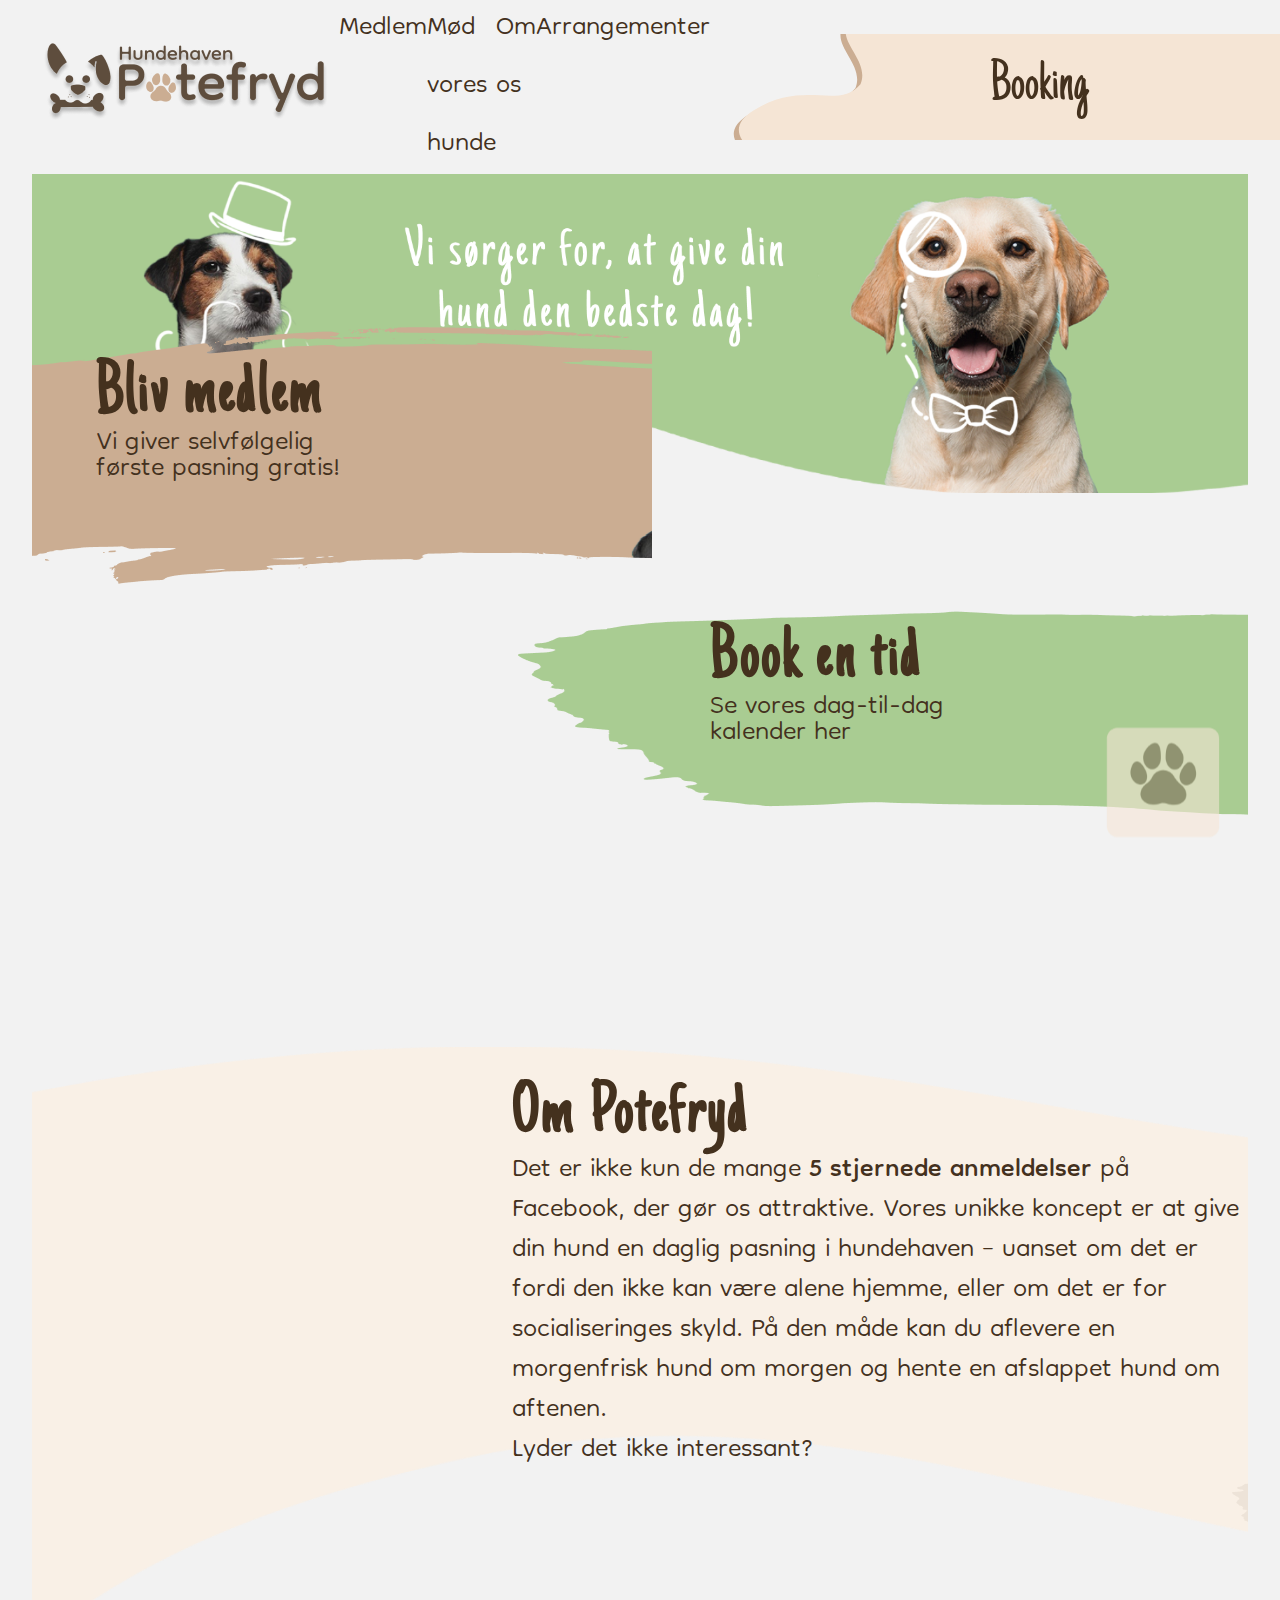
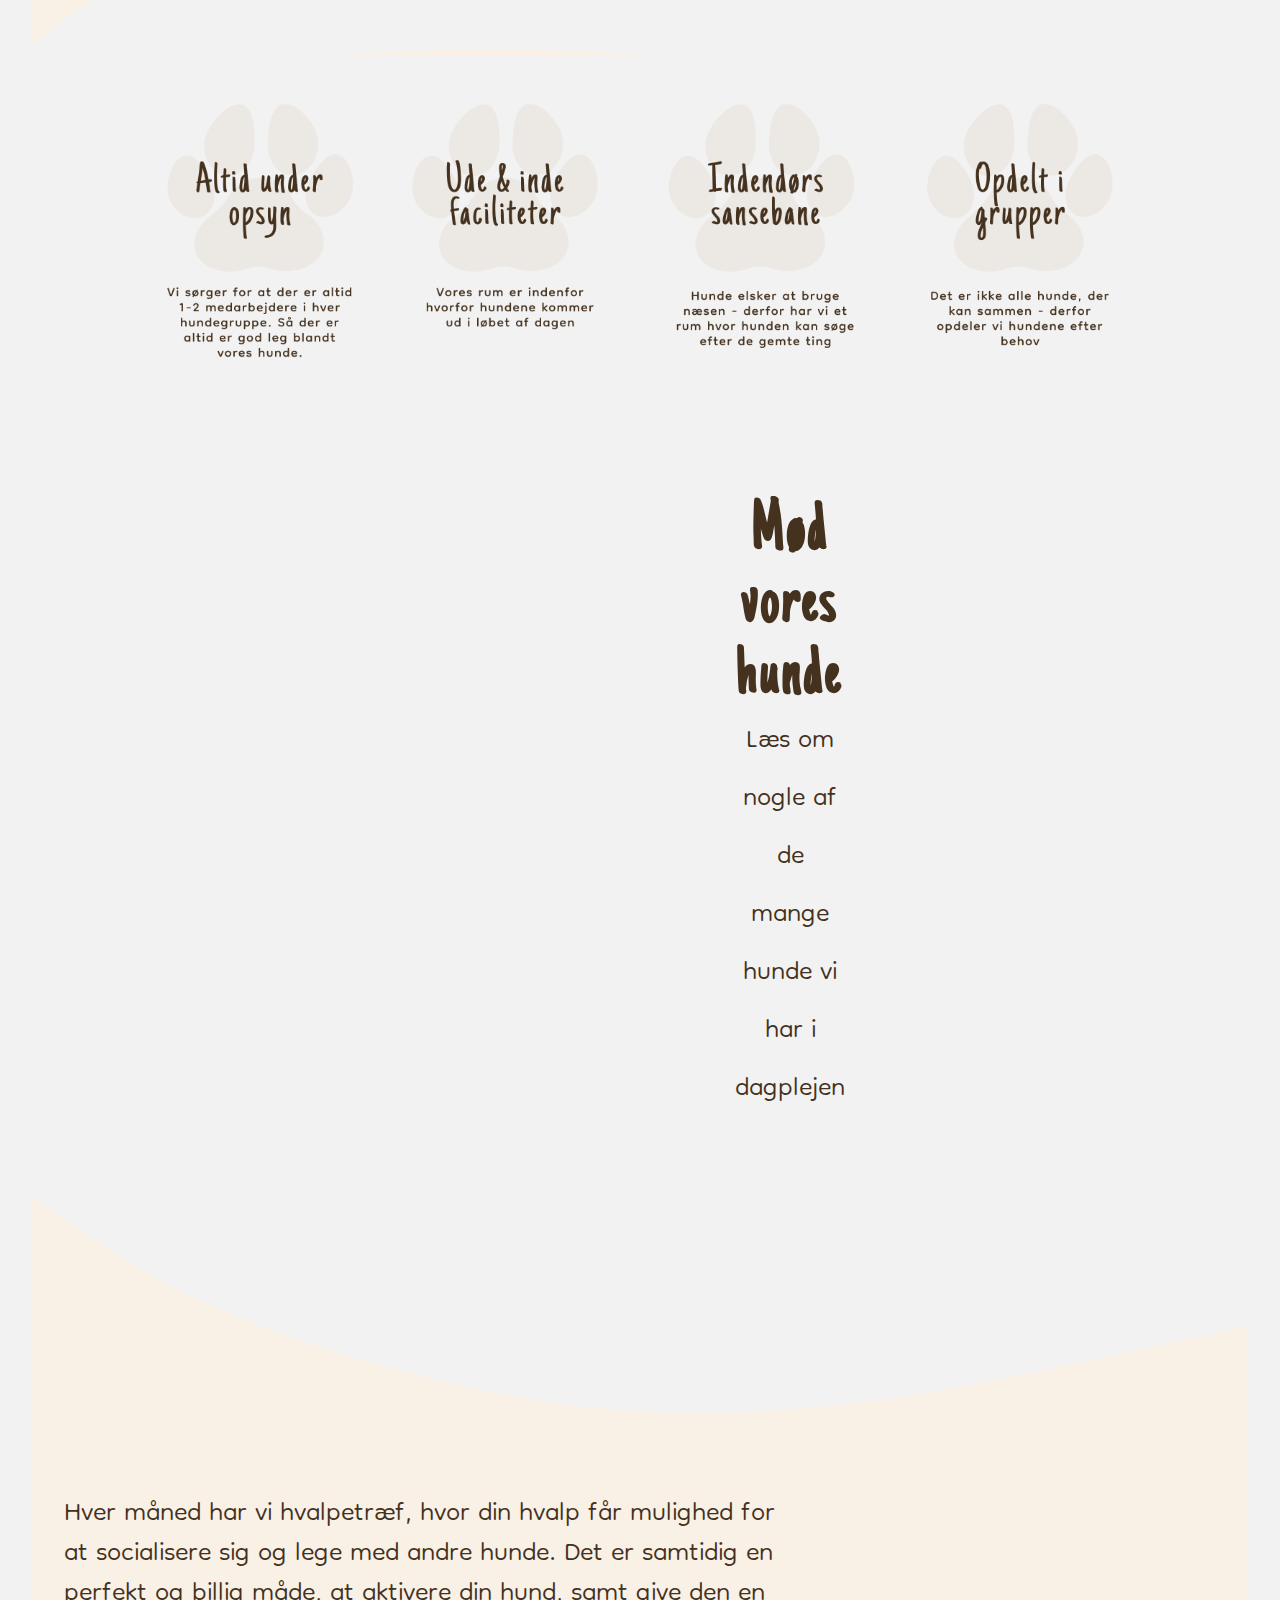
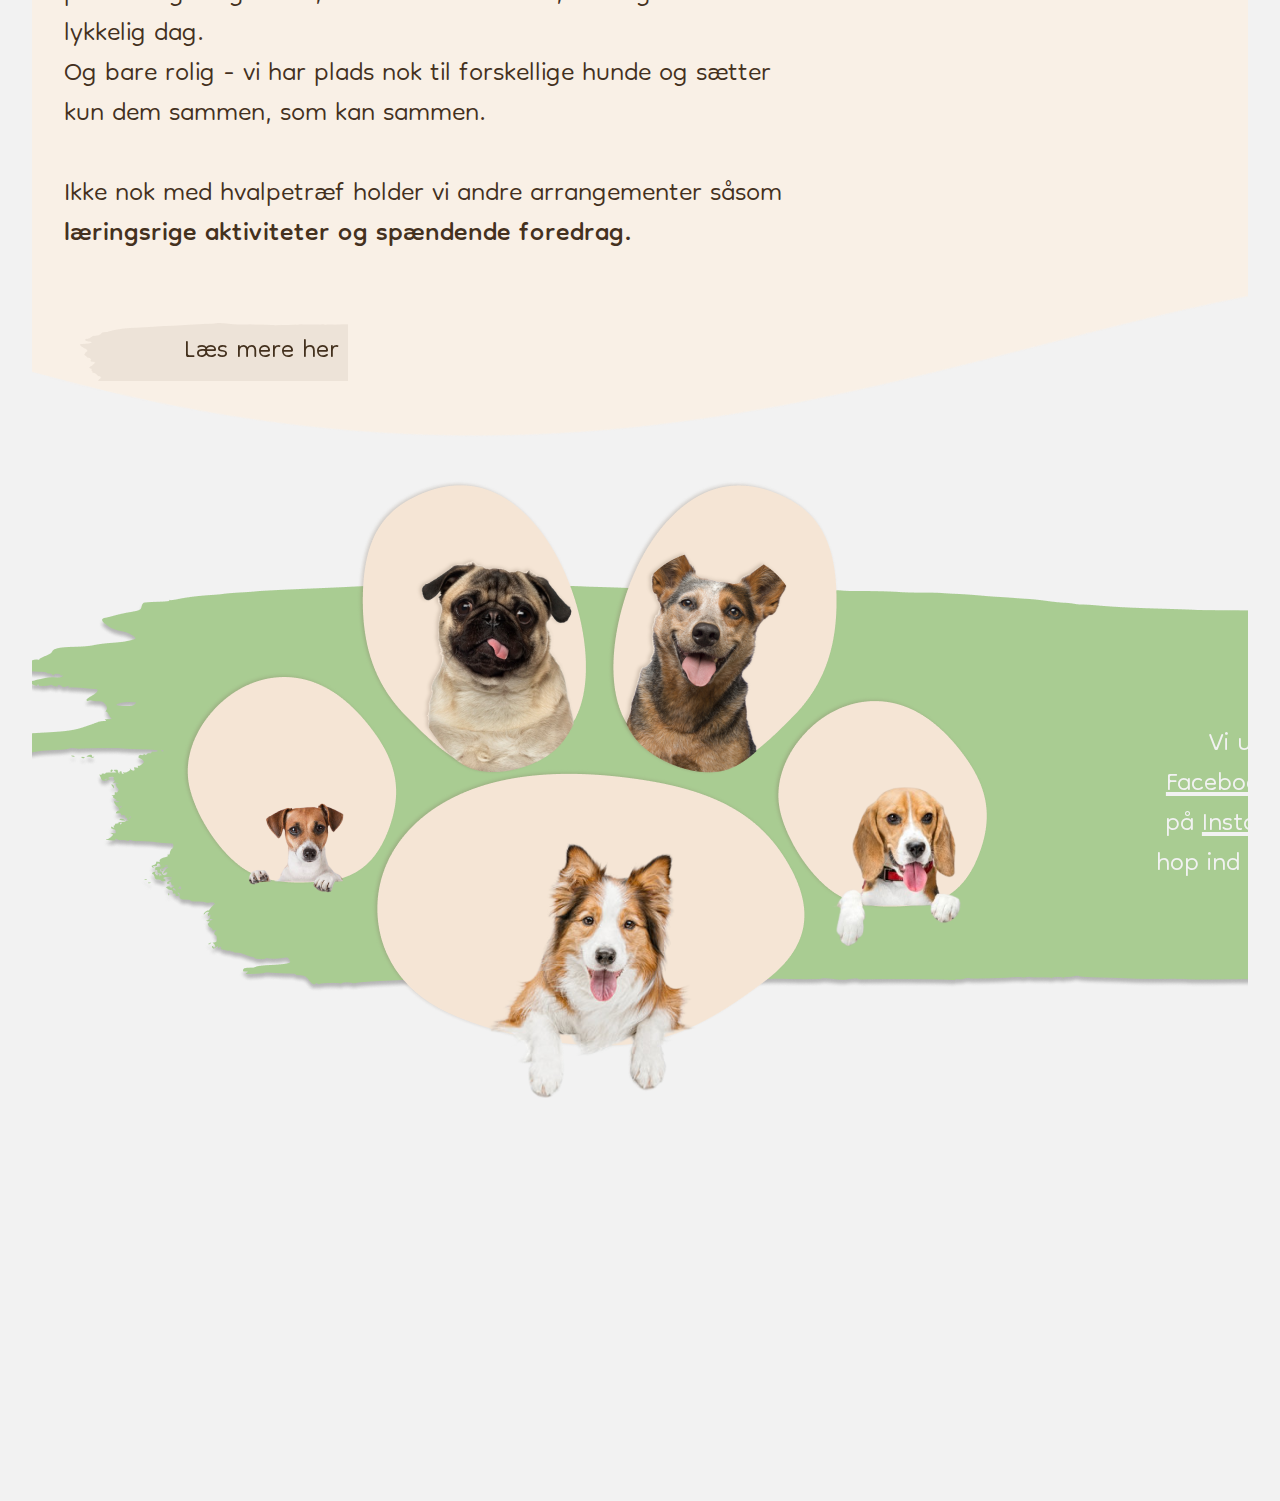
<file: index.html>
<!DOCTYPE html>
<html lang="da">

<head>
    <meta charset="UTF-8">
    <meta http-equiv="X-UA-Compatible" content="IE=edge">
    <meta name="viewport" content="width=device-width, initial-scale=1.0">
    <title>Hundehaven Potefryd</title>

    <link rel="apple-touch-icon" sizes="72x72" href="favicon/apple-touch-icon.png">
    <link rel="icon" type="image/png" sizes="32x32" href="favicon/favicon-32x32.png">
    <link rel="icon" type="image/png" sizes="16x16" href="favicon/favicon-16x16.png">
    <link rel="manifest" href="favicon/site.webmanifest">
    <link rel="mask-icon" href="favicon/safari-pinned-tab.svg" color="#5bbad5">
    <meta name="msapplication-TileColor" content="#da532c">
    <meta name="theme-color" content="#ffffff">

    <meta name="keywords"
        content="Hundehaven Potefryd, Hundedagpleje, Hundepasning, Hundepleje, Kæledyrspasning, Hundeomsorg, Leg og motion for hunde, Professionel hundepleje, Erfarne hundepassere, Kærlig pleje til din hund, Sikker og sjov dagpleje for hunde, Hundeopbevaring, Hundelegetid, Hundetræning, Aktiviteter for hunde, Socialisering af hunde, Pasning af små og store hunde, Tilsyn med hunde, Bekvem og pålidelig hundepasning, Højt kvalificeret personale, Glade og sunde hunde" />

    <meta name="description"
        content="Hundehaven Potefryd tilbyder professionel hundedagpleje og hundepleje. Vores erfarne hundepassere sikrer, at din hund får kærlig pleje, leg og motion. Vi tilbyder også hundetræning og socialisering af hunde. Kontakt os for sikker og sjov dagpleje til din hund!" />

    <link rel="stylesheet" href="ccs/fonts.css">
    <link rel="stylesheet" href="ccs/animations.css">
    <link rel="stylesheet" href="ccs/style.css">
    <script src="js/index.js" defer></script>
</head>

<body>

    <!-- Nav bar -->
    <header class="header" data-primaryHeader>
        <nav>
            <section class="header_inner">
                <aside>
                    <a href="index.html">
                        <img class="logo_img" src="img/Potefryd_logo.png" alt="Potefryd logo">
                    </a>
                </aside>

                <ul class="nav_list_elements">
                    <li>
                        <a href="side-ikke-fundet.html">Medlem</a>
                        <ul class="dropdown">
                            <li>
                                <a href="side-ikke-fundet.html">Oversigt af medlem/pris</a>
                                <a href="side-ikke-fundet.html">Betingelser</a>
                                <a href="side-ikke-fundet.html">Aftal et besøg</a>
                            </li>
                        </ul>
                    </li>
                    <li><a href="vores-hunde.html">Mød vores hunde</a>

                    </li>
                    <li><a href="side-ikke-fundet.html">Om os</a>
                        <ul class="dropdown">
                            <li>
                                <a href="side-ikke-fundet.html">Historien om Potefryd</a>
                                <a href="side-ikke-fundet.html">Ofte stillede spørgsmål</a>
                                <a href="side-ikke-fundet.html">Bliv frivillig</a>
                            </li>
                        </ul>
                    </li>
                    <li><a href="side-ikke-fundet.html">Arrangementer</a>
                        <ul class="dropdown">
                            <li>
                                <a href="side-ikke-fundet.html">Nyheder om Potefryd</a>
                                <a href="side-ikke-fundet.html">Kommende arrangementer</a>
                            </li>
                        </ul>
                    </li>
                </ul>
                <aside class="booking_link">
                    <ul>
                        <li><a target="_blank" href="https://doodle.com/poll/a4m3ch574c6p3upf#table">Booking</a></li>
                    </ul>
                </aside>
            </section>
        </nav>
    </header>

    <div class="wrapper">

        <section class="hero_section">
            <img src="img/hero-img.png" alt="Hero billede">

            <!-- Membership hero -->
            <article class="membership_container slide-in-left">
                <a href="side-ikke-fundet.html">
                    <section class="membership">
                        <h2>Bliv medlem</h2>
                        <p>Vi giver selvfølgelig første pasning gratis!</p>
                    </section>
                </a>
            </article>

            <!-- Booking hero -->
            <article class="booking_container slide-in-right">
                <a target="_blank" href="https://doodle.com/poll/a4m3ch574c6p3upf#table">
                    <section class="booking_a_time">
                        <h2>Book en tid</h2>
                        <p>Se vores dag-til-dag kalender her</p>
                    </section>
                </a>
            </article>

        </section>

        <main>

            <!-- About Potefryd section -->
            <section class="about_Potefryd">
                <img class="customScrollInLeft custom_hover_img" src="img/om-potefryd.png" alt="Billede af person og en hund">

                <h2>Om Potefryd</h2>
                <p>Det er ikke kun de mange <strong>5 stjernede anmeldelser</strong> på Facebook, der gør os attraktive.
                    Vores unikke koncept er at give din hund en daglig pasning i hundehaven – uanset om det er fordi den
                    ikke kan være alene hjemme, eller om det er for socialiseringes skyld. På den måde kan du aflevere
                    en morgenfrisk hund om morgen og hente en afslappet hund om aftenen.
                    <br>
                    <span>Lyder det ikke interessant?</span>
                </p>

                <section class="cta-button">
                    <a href="om-Potefryd.html">
                        Læs mere her
                    </a>
                </section>
            </section>

            <!-- four facts about Potefryd -->
            <img class="four-facts-img" src="img/om-Potefryd-fire-facts.png" alt="Fire grunde til at vælge Potefryd">


            <!-- Meet our dogs -->
            <section class="meet-our-dogs">
                <img class="customScrollInLeft" src="img/meet-our-dogs-left.png" alt="Baggrund">

                <a href="vores-hunde.html">
                    <article>
                        <h2>Mød vores hunde</h2>
                        <p>Læs om nogle af de mange hunde vi har i dagplejen</p>
                    </article>
                </a>

                <img class="customScrollInRight" src="img/meet-our-dogs-right.png" alt="Baggrund">
            </section>


            <!-- events -->
            <section class="events" style="background-image: url('/img/begivenhed-baggrund.png'); background-repeat: no-repeat;">                
                <article>
                    <h2 class="customScrollInLeft">Hvalpetræf & andre spændende arrangementer</h2>
                    <p>Hver måned har vi hvalpetræf, hvor din hvalp får mulighed for at socialisere sig og lege med
                        andre hunde. Det er samtidig en perfekt og billig måde, at aktivere din hund, samt give den en
                        lykkelig dag.
                        <br>
                        Og bare rolig - vi har plads nok til forskellige hunde og sætter kun dem sammen, som kan sammen.
                        <br>
                        <br>
                        Ikke nok med hvalpetræf holder vi andre arrangementer såsom <strong>læringsrige aktiviteter og
                            spændende foredrag.</strong>
                    </p>
                </article>


                <aside class="event_images customScrollInRight">
                    <img class="custom_hover_img" src="img/begivenhed-oeverste-billede.png" alt="Billede af to hvalpe">
                    <img class="custom_hover_img" src="img/begivenhed-nederste-billede.png" alt="Billede af hund">
                </aside>

                <section class="cta-button">
                    <a href="om-Potefryd.html">
                        Læs mere her
                    </a>
                </section>

            </section>

            <!-- SoMe -->
            <section class="SoMe-container">
                <aside>
                    <h2 class="customScrollInRight">Følg os på sociale medier!</h2>
                    <p>Vi uploader dagligt på <a target="_blank" href="https://www.facebook.com/hundehavenpotefryd">Facebook</a>, men er også aktive på <a
                            target="_blank" href="https://instagram.com/hundehaven_potefryd?igshid=MzRlODBiNWFlZA==">Instagram</a> og <a target="_blank" href="https://www.youtube.com/@hundehavenpotefryd5424/videos">YouTube</a>. Så hop
                        ind og få et indblik i vores i hverdag!</p>
                </aside>
            </section>
        </main>

        <aside data-open-close-footer-button class="footer-paw-button-container">
            <!-- <img class="open_footer_arrow" src="img/open-footer-arrow.png" alt="Knap til at åbne footeren til at læse flere informationer"> -->
            <img src="img/footer-pote-knap.png" alt="Knap til at åbne footeren til at læse flere informationer">
        </aside>

        <footer data-footer-container>
            <div class="footer_wrapper">
                <section>
                    <h3>Kontakt</h3>
                    <a href="tel:+4550516668">Tlf. +45 50 51 66 68</a>
                    <br>
                    <a href="mailto:info@hundehavenpotefryd.dk">Email: <br> info@hundehavenpotefryd.dk</a>
                </section>
                <section>
                    <h3>Adresse</h3>
                    <p>Edwin Rahrs Vej 78</p>
                    <p>8220 Brabrand</p>
                    <br>
                    <p>CVR 40745939</p>
                </section>
                <section>
                    <h3>Åbningstider</h3>
                    <p>Man-fre: 06:30-17:00</p>
                    <p>Weekend: Lukket</p>
                </section>

                <article class="footer_wrapper_right">
                    <section>
                        <h3>Støt os</h3>
                        <a href="side-ikke-fundet.html">Støttemedlemsskab</a>
                        <br>
                        <a target="_blank" href="#">
                            <img src="/img/Patreon-ikon.png" alt="Patreon logo">
                        </a>
                    </section>
                    <section>
                        <h3>Følg os</h3>
                        <div class="SoMe_icons">
                            <a target="_blank" href="https://www.facebook.com/hundehavenpotefryd">
                                <img src="/img/Facebook-ikon.png" alt="Facebook logo">
                            </a>
                            <a target="_blank" href="
                            https://instagram.com/hundehaven_potefryd?igshid=MzRlODBiNWFlZA==">
                                <img src="/img/Instagram-ikon.png" alt="Instagram logo">
                            </a>
                            <a target="_blank" href="https://www.youtube.com/@hundehavenpotefryd5424/videos">
                                <img src="/img/YouTube-ikon.png" alt="YouTube logo">
                            </a>
                        </div>
                    </section>
                </article>
            </div>

        </footer>


    </div>
</body>

</html>
</file>
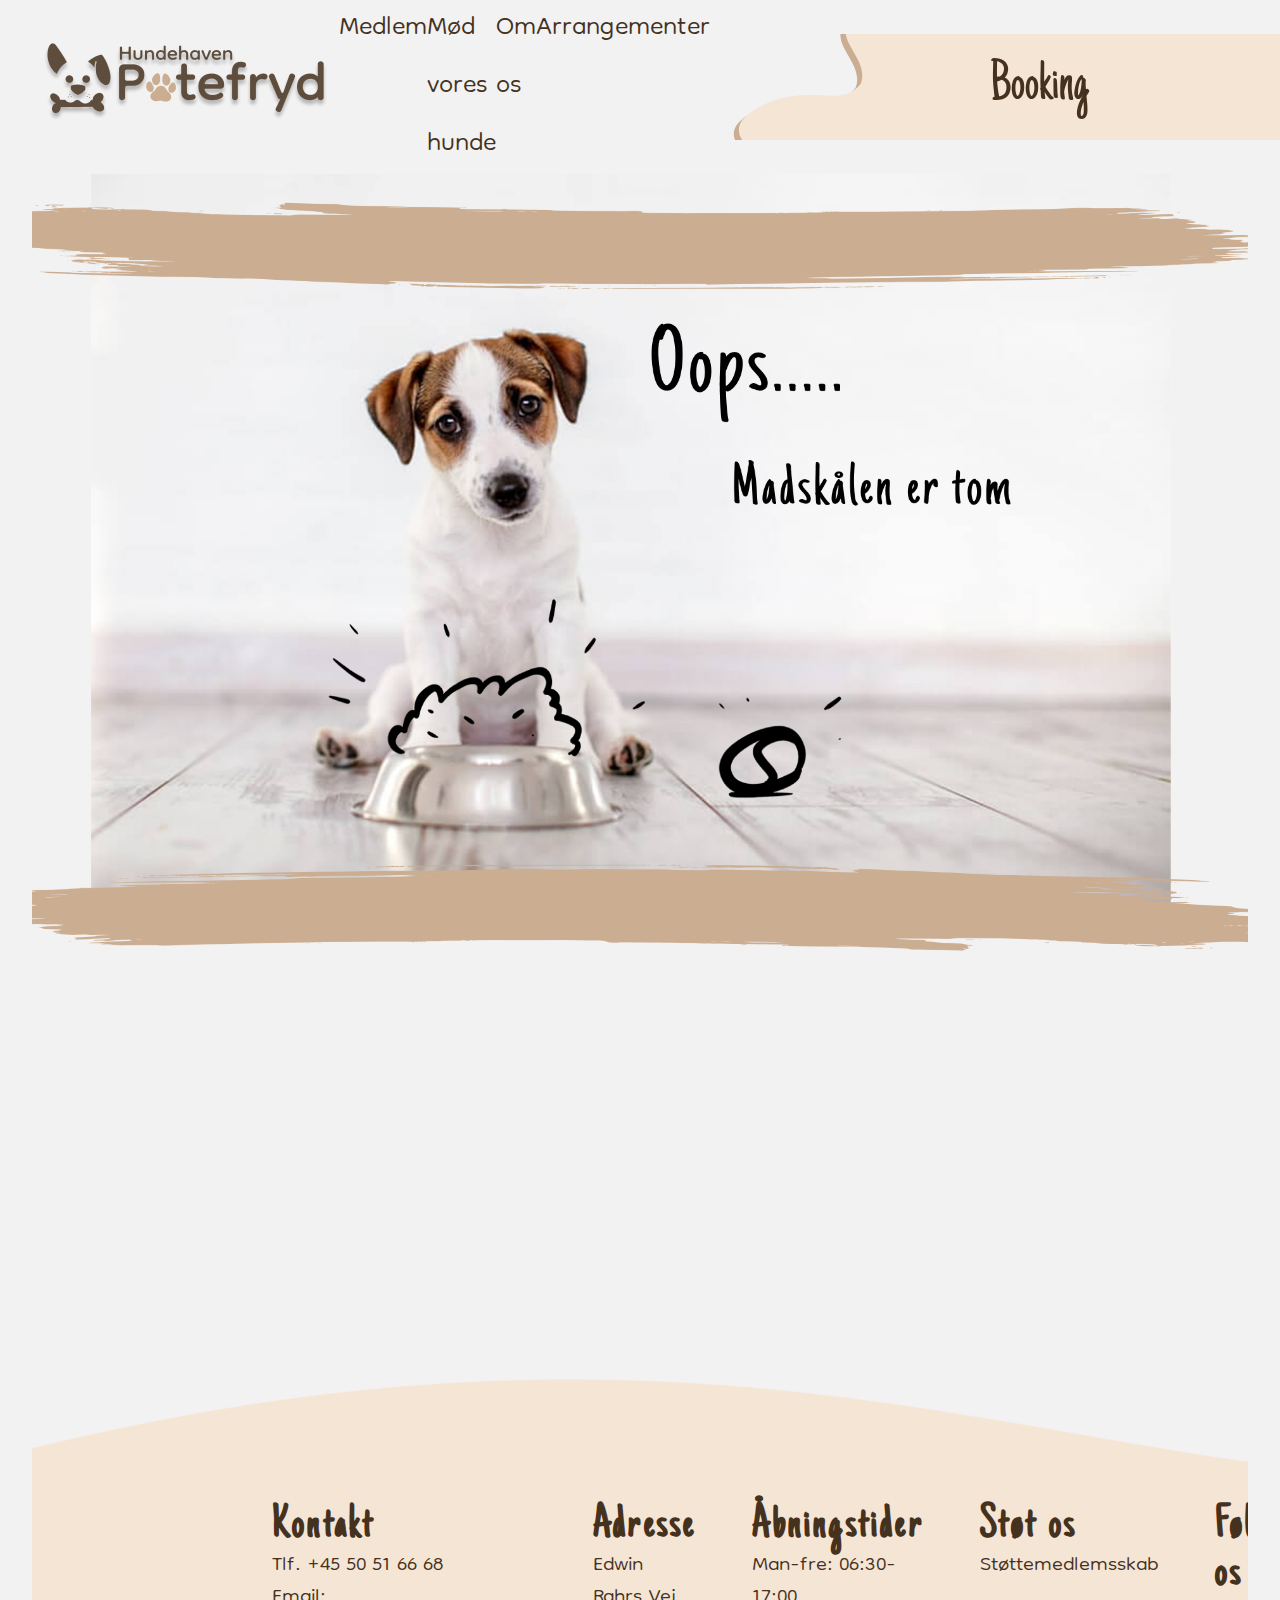
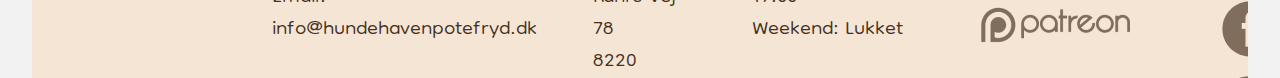
<file: side-ikke-fundet.html>
<!DOCTYPE html>
<html lang="da">

<head>
    <meta charset="UTF-8">
    <meta http-equiv="X-UA-Compatible" content="IE=edge">
    <meta name="viewport" content="width=device-width, initial-scale=1.0">
    <title>Hundehaven Potefryd</title>

    <link rel="apple-touch-icon" sizes="72x72" href="favicon/apple-touch-icon.png">
    <link rel="icon" type="image/png" sizes="32x32" href="favicon/favicon-32x32.png">
    <link rel="icon" type="image/png" sizes="16x16" href="favicon/favicon-16x16.png">
    <link rel="manifest" href="favicon/site.webmanifest">
    <link rel="mask-icon" href="favicon/safari-pinned-tab.svg" color="#5bbad5">
    <meta name="msapplication-TileColor" content="#da532c">
    <meta name="theme-color" content="#ffffff">

    <meta name="keywords"
        content="Hundehaven Potefryd, Hundedagpleje, Hundepasning, Hundepleje, Kæledyrspasning, Hundeomsorg, Leg og motion for hunde, Professionel hundepleje, Erfarne hundepassere, Kærlig pleje til din hund, Sikker og sjov dagpleje for hunde, Hundeopbevaring, Hundelegetid, Hundetræning, Aktiviteter for hunde, Socialisering af hunde, Pasning af små og store hunde, Tilsyn med hunde, Bekvem og pålidelig hundepasning, Højt kvalificeret personale, Glade og sunde hunde" />

    <meta name="description"
        content="Hundehaven Potefryd tilbyder professionel hundedagpleje og hundepleje. Vores erfarne hundepassere sikrer, at din hund får kærlig pleje, leg og motion. Vi tilbyder også hundetræning og socialisering af hunde. Kontakt os for sikker og sjov dagpleje til din hund!" />

    <link rel="stylesheet" href="ccs/fonts.css">
    <link rel="stylesheet" href="ccs/animations.css">
    <link rel="stylesheet" href="ccs/style.css">
    <script src="js/index.js" defer></script>
</head>

<body>
    <!-- Nav bar -->
    <header class="header" data-primaryHeader>
        <nav>
            <section class="header_inner">
                <aside>
                    <a href="index.html">
                        <img class="logo_img" src="img/Potefryd_logo.png" alt="Potefryd logo">
                    </a>
                </aside>

                <ul class="nav_list_elements">
                    <li>
                        <a href="#">Medlem</a>
                        <ul class="dropdown">
                            <li>
                                <a href="#">Oversigt af medlem/pris</a>
                                <a href="#">Betingelser</a>
                                <a href="#">Aftal et besøg</a>
                            </li>
                        </ul>
                    </li>
                    <li><a href="vores-hunde.html">Mød vores hunde</a>

                    </li>
                    <li><a href="#">Om os</a>
                        <ul class="dropdown">
                            <li>
                                <a href="#">Historien om Potefryd</a>
                                <a href="#">Ofte stillede spørgsmål</a>
                                <a href="#">Bliv frivillig</a>
                            </li>
                        </ul>
                    </li>
                    <li><a href="#">Arrangementer</a>
                        <ul class="dropdown">
                            <li>
                                <a href="#">Nyheder om Potefryd</a>
                                <a href="#">Kommende arrangementer</a>
                            </li>
                        </ul>
                    </li>
                </ul>
                <aside class="booking_link">
                    <ul>
                        <li><a href="https://doodle.com/poll/a4m3ch574c6p3upf#table">Booking</a></li>
                    </ul>
                </aside>
            </section>
        </nav>
    </header>
    
    <div class="wrapper">

        <main class="error-404-img-container">
            <img class="error-404-img" src="img/fejl-404-side.png" alt="Billede af en hund med tom madskål, fordi at siden ikke eksisterer">
        </main>

        <footer class="error-page-footer">
            <div class="footer_wrapper">
                <section>
                    <h3>Kontakt</h3>
                    <a href="tel:+4550516668">Tlf. +45 50 51 66 68</a>
                    <br>
                    <a href="mailto:info@hundehavenpotefryd.dk">Email: <br> info@hundehavenpotefryd.dk</a>
                </section>
                <section>
                    <h3>Adresse</h3>
                    <p>Edwin Rahrs Vej 78</p>
                    <p>8220 Brabrand</p>
                    <br>
                    <p>CVR 40745939</p>
                </section>
                <section>
                    <h3>Åbningstider</h3>
                    <p>Man-fre: 06:30-17:00</p>
                    <p>Weekend: Lukket</p>
                </section>

                <article class="footer_wrapper_right">
                    <section>
                        <h3>Støt os</h3>
                        <a href="#">Støttemedlemsskab</a>
                        <br>
                        <a target="_blank" href="#">
                            <img src="/img/Patreon-ikon.png" alt="Patreon logo">
                        </a>
                    </section>
                    <section>
                        <h3>Følg os</h3>
                        <div class="SoMe_icons">
                            <a target="_blank" href="https://www.facebook.com/hundehavenpotefryd">
                                <img src="/img/Facebook-ikon.png" alt="Facebook logo">
                            </a>
                            <a target="_blank" href="https://instagram.com/hundehaven_potefryd?igshid=MzRlODBiNWFlZA==">
                                <img src="/img/Instagram-ikon.png" alt="Instagram logo">
                            </a>
                            <a target="_blank" href="https://www.youtube.com/@hundehavenpotefryd5424/videos">
                                <img src="/img/YouTube-ikon.png" alt="YouTube logo">
                            </a>
                        </div>
                    </section>
                </article>
            </div>

        </footer>
    </div>



</body>

</html>
</file>
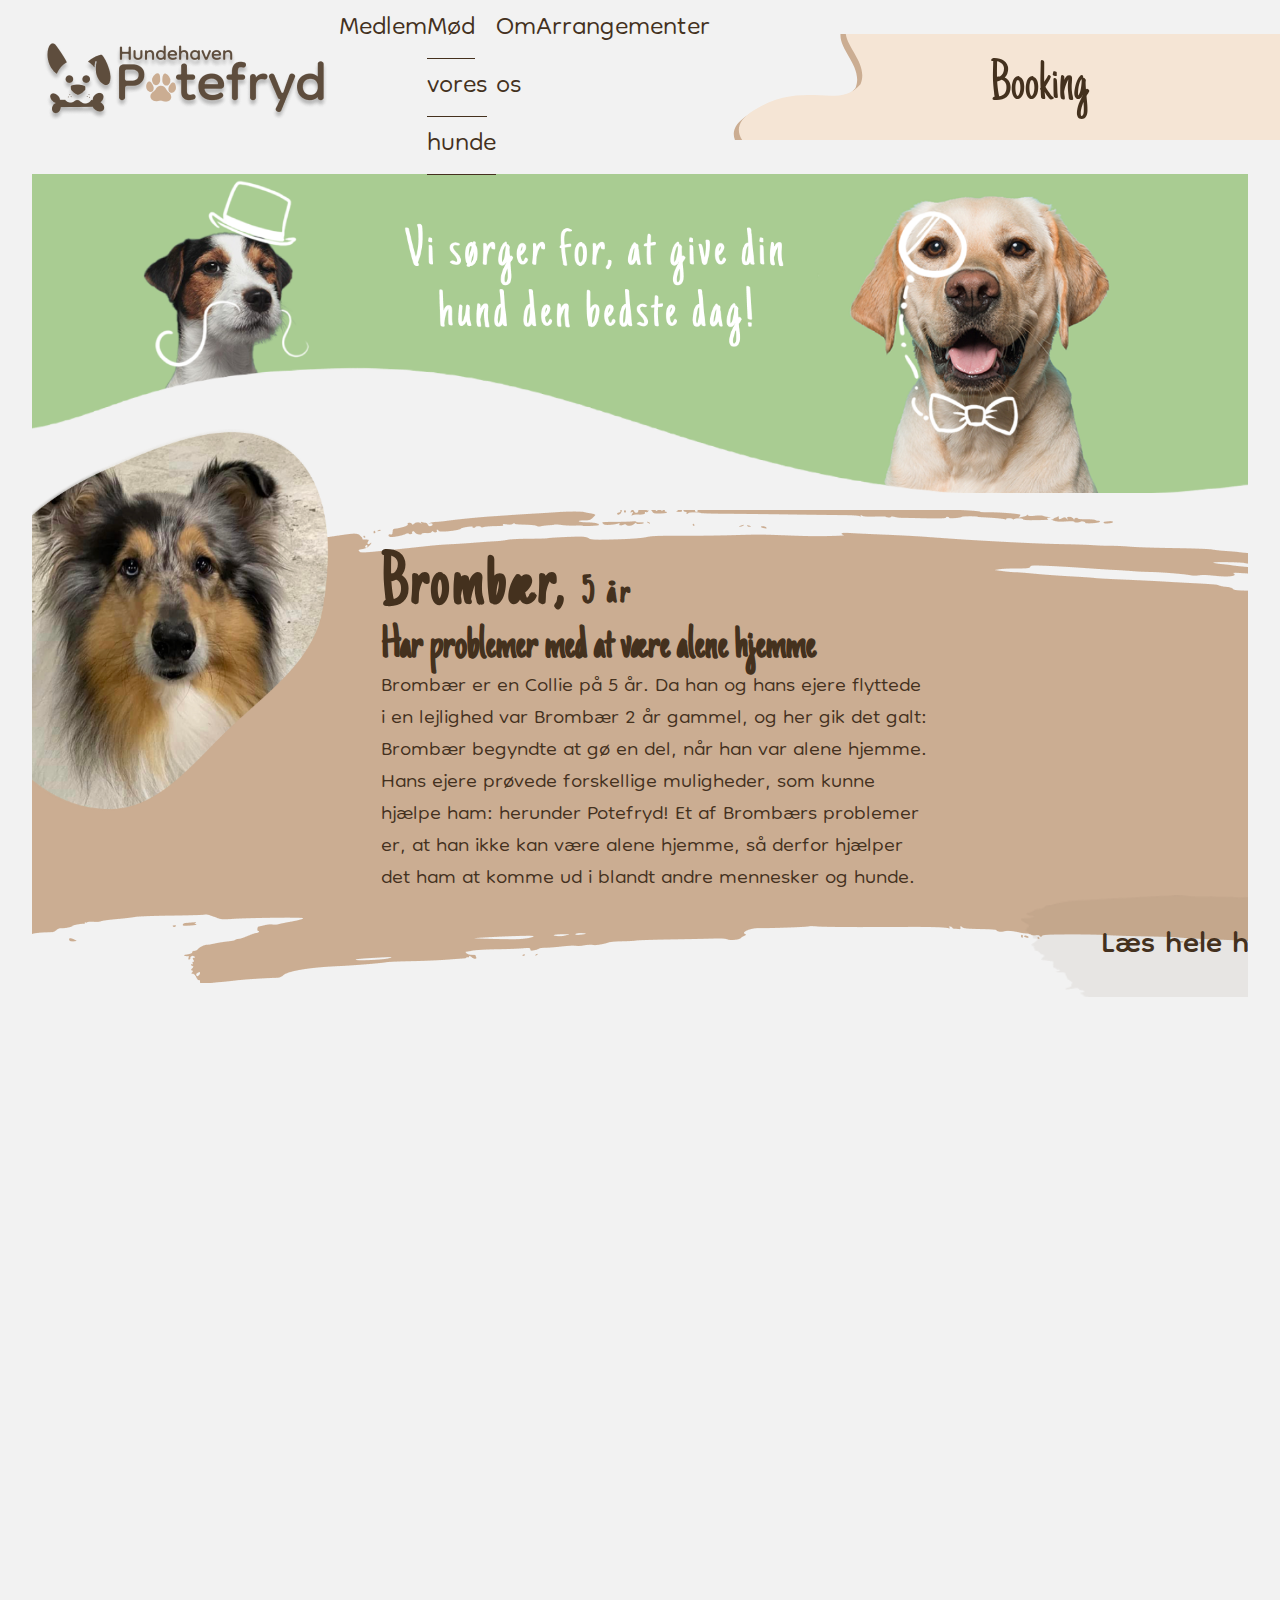
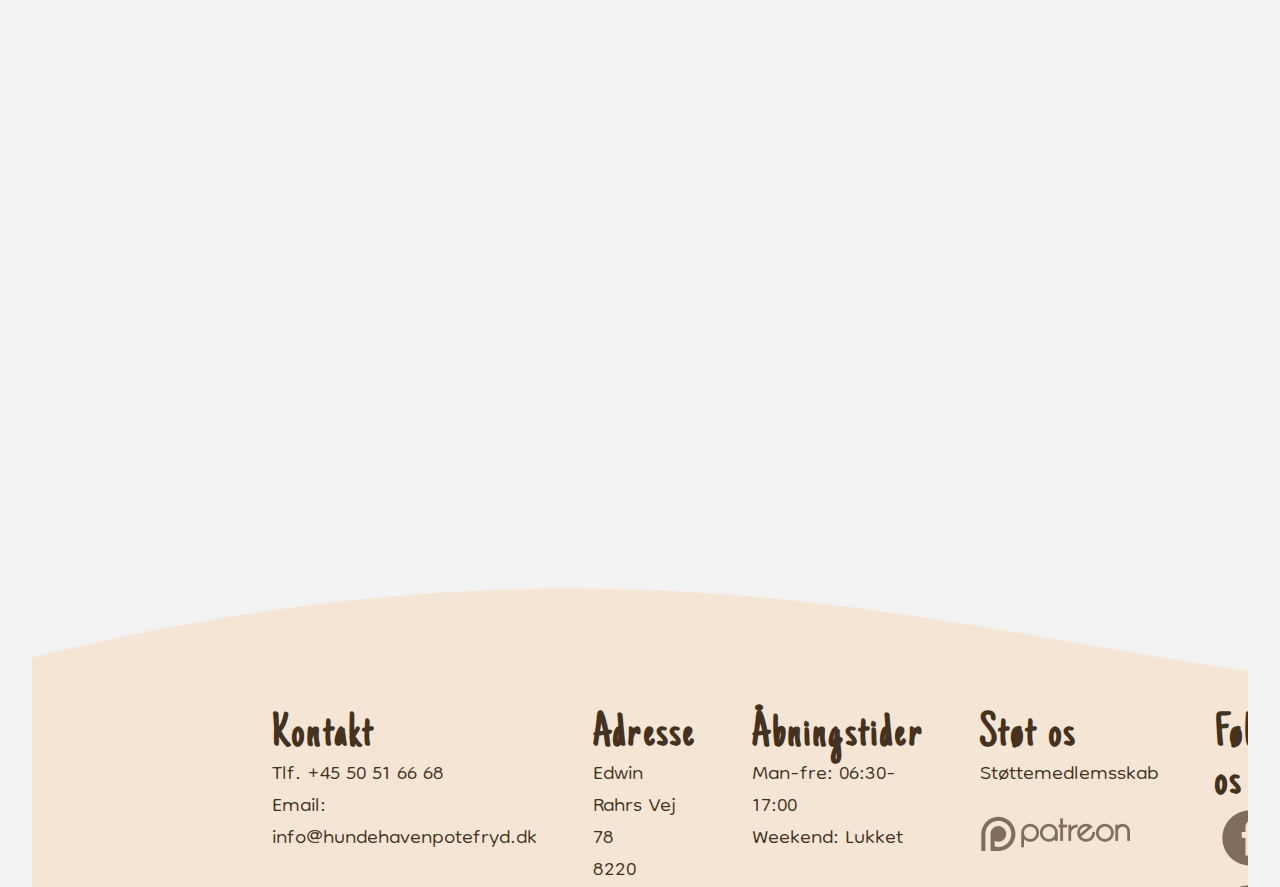
<file: vores-hunde.html>
<!DOCTYPE html>
<html lang="da">

<head>
    <meta charset="UTF-8">
    <meta http-equiv="X-UA-Compatible" content="IE=edge">
    <meta name="viewport" content="width=device-width, initial-scale=1.0">
    <title>Mød vores hunde</title>

    <link rel="apple-touch-icon" sizes="72x72" href="favicon/apple-touch-icon.png">
    <link rel="icon" type="image/png" sizes="32x32" href="favicon/favicon-32x32.png">
    <link rel="icon" type="image/png" sizes="16x16" href="favicon/favicon-16x16.png">
    <link rel="manifest" href="favicon/site.webmanifest">
    <link rel="mask-icon" href="favicon/safari-pinned-tab.svg" color="#5bbad5">
    <meta name="msapplication-TileColor" content="#da532c">
    <meta name="theme-color" content="#ffffff">

    <meta name="keywords"
        content="Hundehaven Potefryd, Hundedagpleje, Hundepasning, Hundepleje, Kæledyrspasning, Hundeomsorg, Leg og motion for hunde, Professionel hundepleje, Erfarne hundepassere, Kærlig pleje til din hund, Sikker og sjov dagpleje for hunde, Hundeopbevaring, Hundelegetid, Hundetræning, Aktiviteter for hunde, Socialisering af hunde, Pasning af små og store hunde, Tilsyn med hunde, Bekvem og pålidelig hundepasning, Højt kvalificeret personale, Glade og sunde hunde" />

    <meta name="description"
        content="Hundehaven Potefryd tilbyder professionel hundedagpleje og hundepleje. Vores erfarne hundepassere sikrer, at din hund får kærlig pleje, leg og motion. Vi tilbyder også hundetræning og socialisering af hunde. Kontakt os for sikker og sjov dagpleje til din hund!" />

    <link rel="stylesheet" href="ccs/fonts.css">
    <link rel="stylesheet" href="ccs/animations.css">
    <link rel="stylesheet" href="ccs/style.css">
    <link rel="stylesheet" href="ccs/vores-hunde.css">
    <script src="js/index.js" defer></script>


</head>

<body>

    <!-- Nav bar -->
    <header class="header" data-primaryHeader>
        <nav>
            <section class="header_inner">
                <aside>
                    <a href="index.html">
                        <img class="logo_img" src="img/Potefryd_logo.png" alt="Potefryd logo">
                    </a>
                </aside>

                <ul class="nav_list_elements">
                    <li>
                        <a href="side-ikke-fundet.html">Medlem</a>
                        <ul class="dropdown">
                            <li>
                                <a href="side-ikke-fundet.html">Oversigt af medlem/pris</a>
                                <a href="side-ikke-fundet.html">Betingelser</a>
                                <a href="side-ikke-fundet.html">Aftal et besøg</a>
                            </li>
                        </ul>
                    </li>
                    <li><a class="active_page_in_nav" href="#">Mød vores hunde</a>

                    </li>
                    <li><a href="side-ikke-fundet.html">Om os</a>
                        <ul class="dropdown">
                            <li>
                                <a href="side-ikke-fundet.html">Historien om Potefryd</a>
                                <a href="side-ikke-fundet.html">Ofte stillede spørgsmål</a>
                                <a href="side-ikke-fundet.html">Bliv frivillig</a>
                            </li>
                        </ul>
                    </li>
                    <li><a href="side-ikke-fundet.html">Arrangementer</a>
                        <ul class="dropdown">
                            <li>
                                <a href="side-ikke-fundet.html">Nyheder om Potefryd</a>
                                <a href="side-ikke-fundet.html">Kommende arrangementer</a>
                            </li>
                        </ul>
                    </li>
                </ul>
                <aside class="booking_link">
                    <ul>
                        <li><a target="_blank" href="https://doodle.com/poll/a4m3ch574c6p3upf#table">Booking</a></li>
                    </ul>
                </aside>
            </section>
        </nav>
    </header>

    <div class="wrapper">

        <section class="hero_section">
            <img src="img/hero-img.png" alt="Hero billede">
        </section>

        <main>
            <section class="left-dog-container">
                <img class="custom_hover_img" src="img/vores-hunde-brombaer.png" alt="Billede af hunden Brombær">
                <article class="left-dog-content">
                    <h2>Brombær, <span>5 år</span></h2>
                    <h3>Har problemer med at være alene hjemme</h3>
                    <article>
                        <p>Brombær er en Collie på 5 år. Da han og hans ejere flyttede i en lejlighed var Brombær 2
                            år gammel, og her gik det galt: Brombær begyndte at gø en del, når han var alene hjemme. Hans
                            ejere prøvede forskellige muligheder, som kunne hjælpe ham: herunder Potefryd! Et af
                            Brombærs problemer er, at han ikke kan være alene hjemme, så derfor hjælper det ham at komme
                            ud i blandt andre mennesker og hunde.</p>
                    </article>
                    <button class="read-more-button-brombaer" data-read-more-brombaer>Læs hele historien her</button>
                </article>
            </section>

            <section class="right-dog-container customScrollInRight">
                <article class="right-dog-content">
                    <h2>Hank, <span>13 uger</span></h2>
                    <h3>Skal have gode erfaringer med andre hunde</h3>
                    <article>
                        <p>Hank er en Old English Bulldog hvalp på 13 uger - og det er hans første dag hos Potefryd!
                            Hank er ikke så gammel endnu, så hans ejere synes det kunne være en god idé at give ham gode
                            erfaringer sammen med andre hunde, allerede fra hvalp af.
                            Hank har på sin første dag leget en del med de store hunde, og det kommer han til at blive
                            ved med.</p>
                    </article>
                    <button class="read-more-button-hank">Læs hele historien her</button>
                </article>
                <img class="custom_hover_img" src="img/vores-hunde-hank.png" alt="Billede af hunden Hank">
            </section>

            <section class="left-dog-container customScrollInLeft">
                <img class="custom_hover_img" src="img/vores-hunde-max.png" alt="Billede af hunden Max">
                <article class="left-dog-content">
                    <h2>Max, <span>1 år</span></h2>
                    <h3>Trænger til mere socialisering i hverdagen</h3>
                    <article>
                        <p>Max er en schæfer/labrador blanding, han er lidt over et år og han har været hos Potefryd
                            siden han var 6-8 måneder gammel. Hans ejere synes det er fedt at have mulighed for at få
                            Max socialiseret, da de bor ude på landet, hvor der ikke sker så meget. Max’s ejere har lige
                            fået en baby, så derfor hjælper det både Max og dem, at han får brugt alt sin energi sammen
                            med en masse legekammerater hos Potefryd.</p>
                    </article>
                    <button class="read-more-button-max">Læs hele historien her</button>
                </article>
            </section>

        </main>

        <footer data-footer-container>
            <div class="footer_wrapper">
                <section>
                    <h3>Kontakt</h3>
                    <a href="tel:+4550516668">Tlf. +45 50 51 66 68</a>
                    <br>
                    <a href="mailto:info@hundehavenpotefryd.dk">Email: <br> info@hundehavenpotefryd.dk</a>
                </section>
                <section>
                    <h3>Adresse</h3>
                    <p>Edwin Rahrs Vej 78</p>
                    <p>8220 Brabrand</p>
                    <br>
                    <p>CVR 40745939</p>
                </section>
                <section>
                    <h3>Åbningstider</h3>
                    <p>Man-fre: 06:30-17:00</p>
                    <p>Weekend: Lukket</p>
                </section>

                <article class="footer_wrapper_right">
                    <section>
                        <h3>Støt os</h3>
                        <a href="side-ikke-fundet.html">Støttemedlemsskab</a>
                        <br>
                        <a target="_blank" href="#">
                            <img src="/img/Patreon-ikon.png" alt="Patreon logo">
                        </a>
                    </section>
                    <section>
                        <h3>Følg os</h3>
                        <div class="SoMe_icons">
                            <a target="_blank" href="https://www.facebook.com/hundehavenpotefryd">
                                <img src="/img/Facebook-ikon.png" alt="Facebook logo">
                            </a>
                            <a target="_blank" href="https://instagram.com/hundehaven_potefryd?igshid=MzRlODBiNWFlZA==">
                                <img src="/img/Instagram-ikon.png" alt="Instagram logo">
                            </a>
                            <a target="_blank" href="https://www.youtube.com/@hundehavenpotefryd5424/videos">
                                <img src="/img/YouTube-ikon.png" alt="YouTube logo">
                            </a>
                        </div>
                    </section>
                </article>
            </div>

        </footer>

        <!-- overlay Brombær -->
        <dialog class="overlay_wrapper" data-modal>
            <section class="popup" data-pop-up-overlay>
                <button class="close-btn" data-close-pop-up-overlay>Luk historien om Brombær</button>

                <img class="pop_up_hero_img" src="img/brombaer-overlay-hero.png" alt="Billeder af hunden Brombær">

                <section class="first_content_popup">
                    <img class="custom_hover_img" src="/img/brombaer-overlay-oeverste-billede.png"
                        alt="Billede af hunden Brombær">
                    <p>Brombær er en Collie på 5 år. Brombær bor hos sine ejere, som har haft ham siden han var 4
                        måneder gammel. Først boede Brombær og hans ejere hos hans ejeres forældre og det fungerede
                        rigtig godt! Men så flyttede han og hans ejere i en lejlighed da Brombær var 2 år gammel, og dér
                        gik det galt: Brombær begyndte at gø en del, når han var alene hjemme. Og det generede deres
                        naboer, som fortalte det til hans ejere.</p>
                    </section>
                    <button class="dog-barking-sound-button" data-button-play-dog-barking-sound>Hør Brombær gø</button>
                    <audio data-audio-dog-barking-sound src="/sound/dog-barking-sound.mp3"></audio>
                <img class="first_content_divider" src="/img/brombaer-overlay-foerste-adskillelse.png"
                    alt="Billede af en streg med hundepoter, der fører videre til næste sektion">

                <section class="second_content_popup">
                    <p>Hans ejere prøvede forskellige muligheder, som kunne hjælpe ham: herunder Potefryd! <br> Et af
                        Brombærs problemer er, at han ikke kan være alene hjemme, så derfor hjælper det ham at komme ud
                        i blandt andre mennesker og hunde.</p>
                    <img class="custom_hover_img" src="/img/brombaer-overlay-billede-to.png"
                        alt="Billede af hunden Brombær">
                </section>

                <img class="second_content_divider" src="/img/brombaer-overlay-anden-adskillelse.png"
                    alt="Billede af en streg med hundepoter, der fører videre til næste sektion">

                <section class="third_content_popup">
                    <img class="custom_hover_img" src="/img/brombaer-og-solvej-overlay-billede-tre.png"
                        alt="Billede af hundene Brombær og Solvej">
                    <p>Hos Potefryd har Brombær en god ven der hedder Solvej - og Solvej er en labrador! De leger altid
                        sammen, når de begge er i dagpleje! Derudover passer Brombær godt sammen med de mindre hunde -
                        også selvom de nogle gange leger lidt for vildt til hans smag.</p>
                </section>

                <img class="third_content_divider" src="img/brombaer-overlay-tredje-adskillelse.png"
                    alt="Billede af en streg med hundepoter, der fører videre til næste sektion">

                <section class="fourth_content_popup">
                    <p>Selvom Brombær stadig er stresset og gør en del, når han er af sted, hjælper det at han får mere
                        socialisering og aktivering ude hos Potefryd - Brombær kommer altid hjem træt og afslappet
                        derfra, modsat til hvis han havde været alene hjemme hele dagen.</p>
                    <img class="custom_hover_img" src="/img/brombaer-overlay-billede-fire.png"
                        alt="Billede af hundene Brombær og Solvej">
                    <aside class="read_about_Potefryd_container">
                        <a class="read_about_Potefryd_link" href="side-ikke-fundet.html">Læs mere om Potefryd her</a>
                    </aside>
                </section>




            </section>
        </dialog>


    </div>
</body>

</html>
</file>
<file: ccs/fonts.css>
/* made with
https://gwfh.mranftl.com/fonts/
and
https://www.youtube.com/watch?v=zK-yy6C2Nck&ab_channel=KevinPowell
*/


/* dongle-300 - latin */
@font-face {
    font-display: swap; /* Check https://developer.mozilla.org/en-US/docs/Web/CSS/@font-face/font-display for other options. */
    font-family: 'Dongle';
    font-style: normal;
    font-weight: 300;
    src: url('../fonts/dongle-v9-latin-300.eot'); /* IE9 Compat Modes */
    src: url('../fonts/dongle-v9-latin-300.eot?#iefix') format('embedded-opentype'), /* IE6-IE8 */
         url('../fonts/dongle-v9-latin-300.woff2') format('woff2'), /* Super Modern Browsers */
         url('../fonts/dongle-v9-latin-300.woff') format('woff'), /* Modern Browsers */
         url('../fonts/dongle-v9-latin-300.ttf') format('truetype'), /* Safari, Android, iOS */
         url('../fonts/dongle-v9-latin-300.svg#Dongle') format('svg'); /* Legacy iOS */
  }
  /* dongle-regular - latin */
  @font-face {
    font-display: swap; /* Check https://developer.mozilla.org/en-US/docs/Web/CSS/@font-face/font-display for other options. */
    font-family: 'Dongle';
    font-style: normal;
    font-weight: 400;
    src: url('../fonts/dongle-v9-latin-regular.eot'); /* IE9 Compat Modes */
    src: url('../fonts/dongle-v9-latin-regular.eot?#iefix') format('embedded-opentype'), /* IE6-IE8 */
         url('../fonts/dongle-v9-latin-regular.woff2') format('woff2'), /* Super Modern Browsers */
         url('../fonts/dongle-v9-latin-regular.woff') format('woff'), /* Modern Browsers */
         url('../fonts/dongle-v9-latin-regular.ttf') format('truetype'), /* Safari, Android, iOS */
         url('../fonts/dongle-v9-latin-regular.svg#Dongle') format('svg'); /* Legacy iOS */
  }
  /* dongle-700 - latin */
  @font-face {
    font-display: swap; /* Check https://developer.mozilla.org/en-US/docs/Web/CSS/@font-face/font-display for other options. */
    font-family: 'Dongle';
    font-style: normal;
    font-weight: 700;
    src: url('../fonts/dongle-v9-latin-700.eot'); /* IE9 Compat Modes */
    src: url('../fonts/dongle-v9-latin-700.eot?#iefix') format('embedded-opentype'), /* IE6-IE8 */
         url('../fonts/dongle-v9-latin-700.woff2') format('woff2'), /* Super Modern Browsers */
         url('../fonts/dongle-v9-latin-700.woff') format('woff'), /* Modern Browsers */
         url('../fonts/dongle-v9-latin-700.ttf') format('truetype'), /* Safari, Android, iOS */
         url('../fonts/dongle-v9-latin-700.svg#Dongle') format('svg'); /* Legacy iOS */
  }

  /* just-another-hand-regular - latin */
@font-face {
    font-display: swap; /* Check https://developer.mozilla.org/en-US/docs/Web/CSS/@font-face/font-display for other options. */
    font-family: 'Just Another Hand';
    font-style: normal;
    font-weight: 400;
    src: url('../fonts/just-another-hand-v19-latin-regular.eot'); /* IE9 Compat Modes */
    src: url('../fonts/just-another-hand-v19-latin-regular.eot?#iefix') format('embedded-opentype'), /* IE6-IE8 */
         url('../fonts/just-another-hand-v19-latin-regular.woff2') format('woff2'), /* Super Modern Browsers */
         url('../fonts/just-another-hand-v19-latin-regular.woff') format('woff'), /* Modern Browsers */
         url('../fonts/just-another-hand-v19-latin-regular.ttf') format('truetype'), /* Safari, Android, iOS */
         url('../fonts/just-another-hand-v19-latin-regular.svg#JustAnotherHand') format('svg'); /* Legacy iOS */
  }
</file>
<file: ccs/animations.css>
/* Animations made by animista.net */

.slide-in-left {
	-webkit-animation: slide-in-left 1.5s cubic-bezier(0.250, 0.460, 0.450, 0.940) both;
	        animation: slide-in-left 1.5s cubic-bezier(0.250, 0.460, 0.450, 0.940) both;
}

.slide-in-right {
	-webkit-animation: slide-in-right 1.5s cubic-bezier(0.250, 0.460, 0.450, 0.940) both;
	        animation: slide-in-right 1.5s cubic-bezier(0.250, 0.460, 0.450, 0.940) both;
}


/* ----------------------------------------------
 * Generated by Animista on 2023-5-23 13:30:38
 * Licensed under FreeBSD License.
 * See http://animista.net/license for more info. 
 * w: http://animista.net, t: @cssanimista
 * ---------------------------------------------- */

/**
 * ----------------------------------------
 * animation slide-in-left
 * ----------------------------------------
 */
 @-webkit-keyframes slide-in-left {
    0% {
      -webkit-transform: translateX(-1000px);
              transform: translateX(-1000px);
      opacity: 0;
    }
    100% {
      -webkit-transform: translateX(0);
              transform: translateX(0);
      opacity: 1;
    }
  }
  @keyframes slide-in-left {
    0% {
      -webkit-transform: translateX(-1000px);
              transform: translateX(-1000px);
      opacity: 0;
    }
    100% {
      -webkit-transform: translateX(0);
              transform: translateX(0);
      opacity: 1;
    }
  }
  
  /* ----------------------------------------------
 * Generated by Animista on 2023-5-23 13:32:20
 * Licensed under FreeBSD License.
 * See http://animista.net/license for more info. 
 * w: http://animista.net, t: @cssanimista
 * ---------------------------------------------- */

/**
 * ----------------------------------------
 * animation slide-in-right
 * ----------------------------------------
 */
@-webkit-keyframes slide-in-right {
    0% {
      -webkit-transform: translateX(1000px);
              transform: translateX(1000px);
      opacity: 0;
    }
    100% {
      -webkit-transform: translateX(0);
              transform: translateX(0);
      opacity: 1;
    }
  }
  @keyframes slide-in-right {
    0% {
      -webkit-transform: translateX(1000px);
              transform: translateX(1000px);
      opacity: 0;
    }
    100% {
      -webkit-transform: translateX(0);
              transform: translateX(0);
      opacity: 1;
    }
  }
</file>
<file: ccs/style.css>
:root {
    --backgroundColor: #f2f2f2;
    --text: #44311E;
    --white: #f2f2f2;
    --brown: #44311E;
}

/* error-404-page */
.error-404-img-container {
    display: grid;
    height: 50em;
    margin-bottom: 25rem;
}

.error-404-img {
    width: 100%;
}

.error-page-footer {
    margin-top: 5rem;
    position: static;
    opacity: 1;
}

/* pre styling */

*,
*:before,
*:after {
    box-sizing: border-box;
    margin: 0;
    padding: 0;
}

body {
    background-color: var(--backgroundColor);
    color: var(--text);
    font-family: 'Dongle', sans-serif;
    font-weight: 300;
}

h2 {
    font-family: "Just Another Hand";
    letter-spacing: 0.2rem;
    font-size: 4.5rem;
}

.active_page_in_nav {
    border-bottom: 1px solid var(--brown) ;
}


.wrapper {
    width: 95%;
    margin-inline: auto;
    overflow: hidden;
}

.cta-button {
    width: 22%;
    background-image: url("../img/button-background-img.png");
    object-fit: contain;
    background-repeat: no-repeat;
}

.cta-button a {
    font-size: 2.5rem;
    text-decoration: none;
    color: var(--text);
}

/* combing animista.net animations with custom classes */

.customScrollInRight {
    opacity: 0;
}

.customScrollInLeft {
    opacity: 0;
}

.customScrollInRight.active {
    opacity: 1;
    -webkit-animation: slide-in-right 1.5s cubic-bezier(0.250, 0.460, 0.450, 0.940) both;
	        animation: slide-in-right 1.5s cubic-bezier(0.250, 0.460, 0.450, 0.940) both;
}

.customScrollInLeft.active {
    opacity: 1;
    -webkit-animation: slide-in-left 1.5s cubic-bezier(0.250, 0.460, 0.450, 0.940) both;
	        animation: slide-in-left 1.5s cubic-bezier(0.250, 0.460, 0.450, 0.940) both;
}


.custom_hover_img {
    transition: all 500ms;
}

.custom_hover_img:hover {
    scale: 1.05;
}

button {
    transition: all 500ms;
}

button:hover {
    scale: 1.05;
}

a {
    transition: all 500ms;
}

a:hover {
    scale: 1.05;
}

/* styling of nav bar */

/* box-shadow made with
https://cssgenerator.org/box-shadow-css-generator.html
*/
.header.sticking {
    box-shadow: 0px 5px 15px 0px rgba(0, 0, 0, 0.2);
}

.header {
    position: sticky;
    top: 0;
    z-index: 999;

    width: 95%;
    margin: auto;

    background-color: var(--backgroundColor);

    transition: all 500ms;
}

.header a {
    color: var(--text);
    font-weight: 300;
    text-decoration: none;
    font-size: 2.5rem;
}

.header a:hover {
    opacity: 0.7;
}

.header_inner {
    display: flex;
    justify-content: space-between;
    align-items: center;
}

.nav_list_elements {
    position: relative;
    width: 100%;
    display: flex;
    justify-content: space-evenly;
    list-style: none;
    margin: 0;
    padding: 0;
}

.logo_img {
    padding-top: 1rem;
}

.booking_link ul li a {
    font-family: 'Just Another Hand';
    padding-inline: 5em;
    padding-block: 0.45em;
    background-size: cover;
    background-image: url("../img/Booking_blob.svg");
    font-size: 3.5rem;
}


.booking_link ul,
.dropdown {
    list-style: none;
}

.dropdown {
    display: none;
    width: 100%;
    transform: translateX(-1em);
    padding: 0.5em;
    background-color: var(--backgroundColor);

    border-bottom: solid 1px black;
    filter: drop-shadow(2px 2px 2px black);
    border-radius: 5%;
}

.dropdown li a {
    display: block;
}

.nav_list_elements li:hover>ul {
    display: block;
    position: absolute;
    max-width: 21em;
}


/* styling of the hero section */

.hero_section img {
    width: 100%;
    height: 100%;
    object-fit: contain;
}

.hero_section a {
    text-decoration: none;
    color: var(--text);
}

.hero_section article {
    transform: translate(0rem, -7rem);
}

/* membership CTA */

.membership {
    width: 51%;
    height: 16.5rem;
    background-image: url("../img/bliv-medlem-bg.png");
    background-repeat: no-repeat;
    transform: translate(0, -4rem);
}

.membership h2 {
    transform: translate(4rem, 2rem);
}

.membership p {
    transform: translate(4rem, 2rem);
    font-size: 2.5rem;
    width: 40%;
    line-height: 65%;
}

/* booking a time CTA */

.booking_a_time {
    margin-left: auto;
    width: 60%;
    height: 22.5rem;
    background-image: url("../img/booking-af-tider.png");

    background-repeat: no-repeat;
    transform: translate(0, -12rem);
}

.booking_a_time h2 {
    transform: translate(12rem, 10rem);
}

.booking_a_time p {
    transform: translate(12rem, 10rem);
    font-size: 2.5rem;
    width: 40%;
    line-height: 65%;
}


/* about Potefryd */

.about_Potefryd {
    transform: translate(0, -5rem);
    width: 100%;
    height: 38rem;
    object-fit: contain;
    background-image: url("../img/om-potefryd-wave-bg.png");
}

.about_Potefryd img {
    transform: translate(0rem, -10rem);
}

.about_Potefryd h2 {
    transform: translate(30rem, -30rem);
}

.about_Potefryd p {
    width: 60%;
    font-family: "Dongle";
    font-size: 2.5rem;
    transform: translate(30rem, -30rem);
    line-height: 100%;
}

.about_Potefryd .cta-button {
    transform: translate(75rem, -30rem);
}

.about_Potefryd .cta-button a {
    padding-left: 6.5rem;
}


.four-facts-img {
    transform: translate(0rem, -10rem);
    width: 100%;
    /* height: 20rem; */
    object-fit: cover;
}


.meet-our-dogs {
    transform: translate(0, -5rem);
    display: flex;
    justify-content: space-between;
    align-items: center;
}

.meet-our-dogs a article {
    text-align: center;
}

.meet-our-dogs a article p {
    font-size: 2.5rem;
}

.meet-our-dogs a {
    text-decoration: none;
    color: var(--text);
}

.meet-our-dogs 

/* events */

.events {
    width: 100%;
    height: 52.5rem;
}

.events article {
    transform: translate(2rem, 12rem);
}

.events article p {
    width: 60%;
    margin-top: 2rem;
    font-size: 2.5rem;
    line-height: 100%;
}

.events .cta-button {
    transform: translate(3rem, -30rem);
}

.events .cta-button a {
    padding-left: 6.5rem;
}

.event_images {
    display: flex;
    flex-direction: column;
}

.event_images img {
    margin-left: auto;
    width: 30em;
    object-fit: contain;
}

.event_images :nth-child(1) {
    transform: translate(3rem, -27rem);
}

.event_images :nth-child(2) {
    transform: translate(3.5rem, -27rem);
}



/* SoMe */

.SoMe-container {
    transform: translate(0rem, -25rem);
    padding-bottom: 60rem;
    width: 100%;
    height: 40rem;
    background-repeat: no-repeat;
    background-image: url("../img/SoMe-baggrund.png");
    margin-bottom: -20rem;
}

.SoMe-container aside {
    transform: translate(70rem, 10rem);
}

.SoMe-container aside p {
    margin-top: 2rem;
    text-align: center;
    color: var(--white);
    font-size: 2.5rem;
    width: 30%;
    line-height: 100%;
}

.SoMe-container aside p a {
    color: var(--white);
}

/* footer */

.footer-paw-button-container {
    cursor: pointer;
    position: fixed;
    bottom: 0rem;
    right: 0rem;
    z-index: 999;
    opacity: 0.6;
    scale: 0.7;
    animation: example;
    animation-duration: 3000ms;
    animation-iteration-count: infinite;
    transition: all 200ms ease-in-out;
}

.open_footer_arrow {
    scale: 0.5;
    transform: translate(6rem, -18rem);
}

/* .footer-paw-button-container:hover {
    opacity: 1;
    scale: 0.8;
} */

@keyframes example {
    0% {
        scale: 0.7;
        opacity: 0.6;
    }
    50% {
        scale: 0.8;
        opacity: 1;
    }
    100% {
        scale: 0.7;
        opacity: 0.6;
    }
  }


footer {
    /* display: none; */
    opacity: 0;
    /* transform: translate(0rem, -30rem); */
    transition: all 200ms ease-in-out;
    
    /* transform: translate(0rem, -15rem); */
    position: fixed;
    bottom: 0;
    width: 100%;
    height: 19rem;
    background-repeat: no-repeat;
    background-image: url("../img/Foooter_BG_test.png");
}

.footer_wrapper {
    width: 80%;
    height: 50%;
    transform: translate(15rem, 8rem);
    display: flex;
    gap: 3.5rem;
}

footer h3 {
    font-family: "Just Another Hand";
    letter-spacing: 0.2rem;
    font-size: 3rem;
}

.footer_wrapper p,
.footer_wrapper a {
    color: var(--text);
    text-decoration: none;
    font-size: 2rem;
    line-height: 100%;
}

.footer_wrapper_right {
    display: flex;
    gap: 3.5rem;
    margin-left: auto;
}
</file>
<file: ccs/vores-hunde.css>
/* buttons */
button {
    font-family: 'Dongle';
    padding-block: 1rem;
    padding-inline: 5rem;
    font-size: 3rem;
    border: 0;
    background: url(../img/button-background-img.png);
    background-repeat: no-repeat;
    background-size: cover;
    color: var(--text);

    cursor: pointer;
}

/* h2 */
h2 span {
    font-size: 2.5rem;
}

/* Brombær */

.left-dog-container {
    width: 100%;
    height: 30em;
    background-image: url(../img/vores-hunde-venstre-baggrund.png);
    background-repeat: no-repeat;

    display: flex;
}

.left-dog-container img {
    transform: translate(-8rem, -8rem);
}

.left-dog-content {
    transform: translate(-10rem, 3rem);
    width: 45%;
}

.left-dog-content h3 {
    font-size: 3rem;
    font-family: "Just Another Hand";
}

.left-dog-content article p {
    font-size: 2rem;
    line-height: 100%;
}

.read-more-button-brombaer {
    transform: translate(40rem, 0rem);
}

.dog-barking-sound-button {
    z-index: 2000;
    transform: translate(45rem, 0);
}

/* Hank */

.right-dog-container {
    margin-block: 5rem;
    width: 100%;
    height: 30em;
    background-image: url(../img/vores-hunde-højre-baggrund.png);
    background-repeat: no-repeat;

    display: flex;
}

.right-dog-container img {
    transform: translate(34rem, -6rem);
}

.right-dog-content {
    transform: translate(36rem, 3rem);
    width: 45%;
    text-align: right;
}

.right-dog-content h3 {
    font-size: 3rem;
    font-family: "Just Another Hand";
}

.right-dog-content article p {
    font-size: 2rem;
    line-height: 100%;
}

/* Hank */

.hank_img {
    height: 140%;
}

.read-more-button-hank {
    transform: translate(-40rem, 0rem);
}



/* footer */

footer {
    margin-top: 5rem;
    position: static;
    opacity: 1;
}



/* Overlay Brombær */


.overlay_wrapper {
    margin: auto;
    box-shadow: 0px 5px 15px 0px rgba(0, 0, 0, 0.2);
    border: none;
}

.overlay_wrapper::backdrop {
    background-color: rgba(0, 0, 0, 0.4);
}


.popup {
    padding: 2rem;
    background-color: #FFFFFF;
    margin-top: -2rem;
    height: 80vh;
    overflow-y: scroll;
    overflow-x: hidden;
}

.close-btn {
    width: 100%;
    font-size: 5rem;
    padding: 0;
    margin: auto;
    margin-top: 5rem;
}

.pop_up_hero_img {
    width: 100%;
}

/* Top content in overlay */

.first_content_popup {
    display: flex;
    gap: 2rem;
    background-image: url("../img/brombaer-overlay-oeverste-baggrund.png");
    background-repeat: no-repeat;
}

.first_content_popup img {
    transform: translate(0%, -25%);
}

.first_content_popup p {
    transform: translate(0%, 25%);
    width: 40%;
    font-size: 2rem;
    line-height: 100%;
}

.first_content_divider {
    transform: translate(0%, 0%);   
}

/* second content in overlay */

.second_content_popup {
    transform: translate(11%, -20%);
    display: flex;
    gap: 2rem;

    background-image: url("../img/brombaer-overlay-nr-to-baggrund.png");
    background-repeat: no-repeat;
}

.second_content_popup img {
    transform: translate(68%, -20%);
}

.second_content_popup p {
    transform: translate(15%, 25%);
    width: 40%;
    font-size: 2rem;
    line-height: 100%;
}

.second_content_divider {
    transform: translate(100%, -60%);
}

/* third content in overlay */

.third_content_popup {
    display: flex;
    gap: 2rem;

    transform: translate(0%, -75%);
}

.third_content_popup img {
    transform: translate(0%, -15%);
}

.third_content_popup p {
    transform: translate(10%, 35%);
    width: 30%;
    font-size: 2rem;
    line-height: 100%;
}

.third_content_divider {
    transform: translate(10%, -140%);
}

/* fourth content in overlay */

.fourth_content_popup {
    display: flex;
    gap: 2rem;
    transform: translate(10%, -180%);
    
    background-image: url("../img/brombaer-overlay-nr-fire-baggrund.png");
    background-repeat: no-repeat;
    height: 32rem;
}

.fourth_content_popup img {
    transform: translate(78%, -25%);
}

.fourth_content_popup p {
    transform: translate(80%, 20%);
    width: 35%;
    font-size: 2rem;
    line-height: 100%;
}

.read_about_Potefryd_container {
    transform: translate(-280%, 55%);

}

.read_about_Potefryd_link {
    font-size: 2rem;
    color: var(--text);
}
</file>
